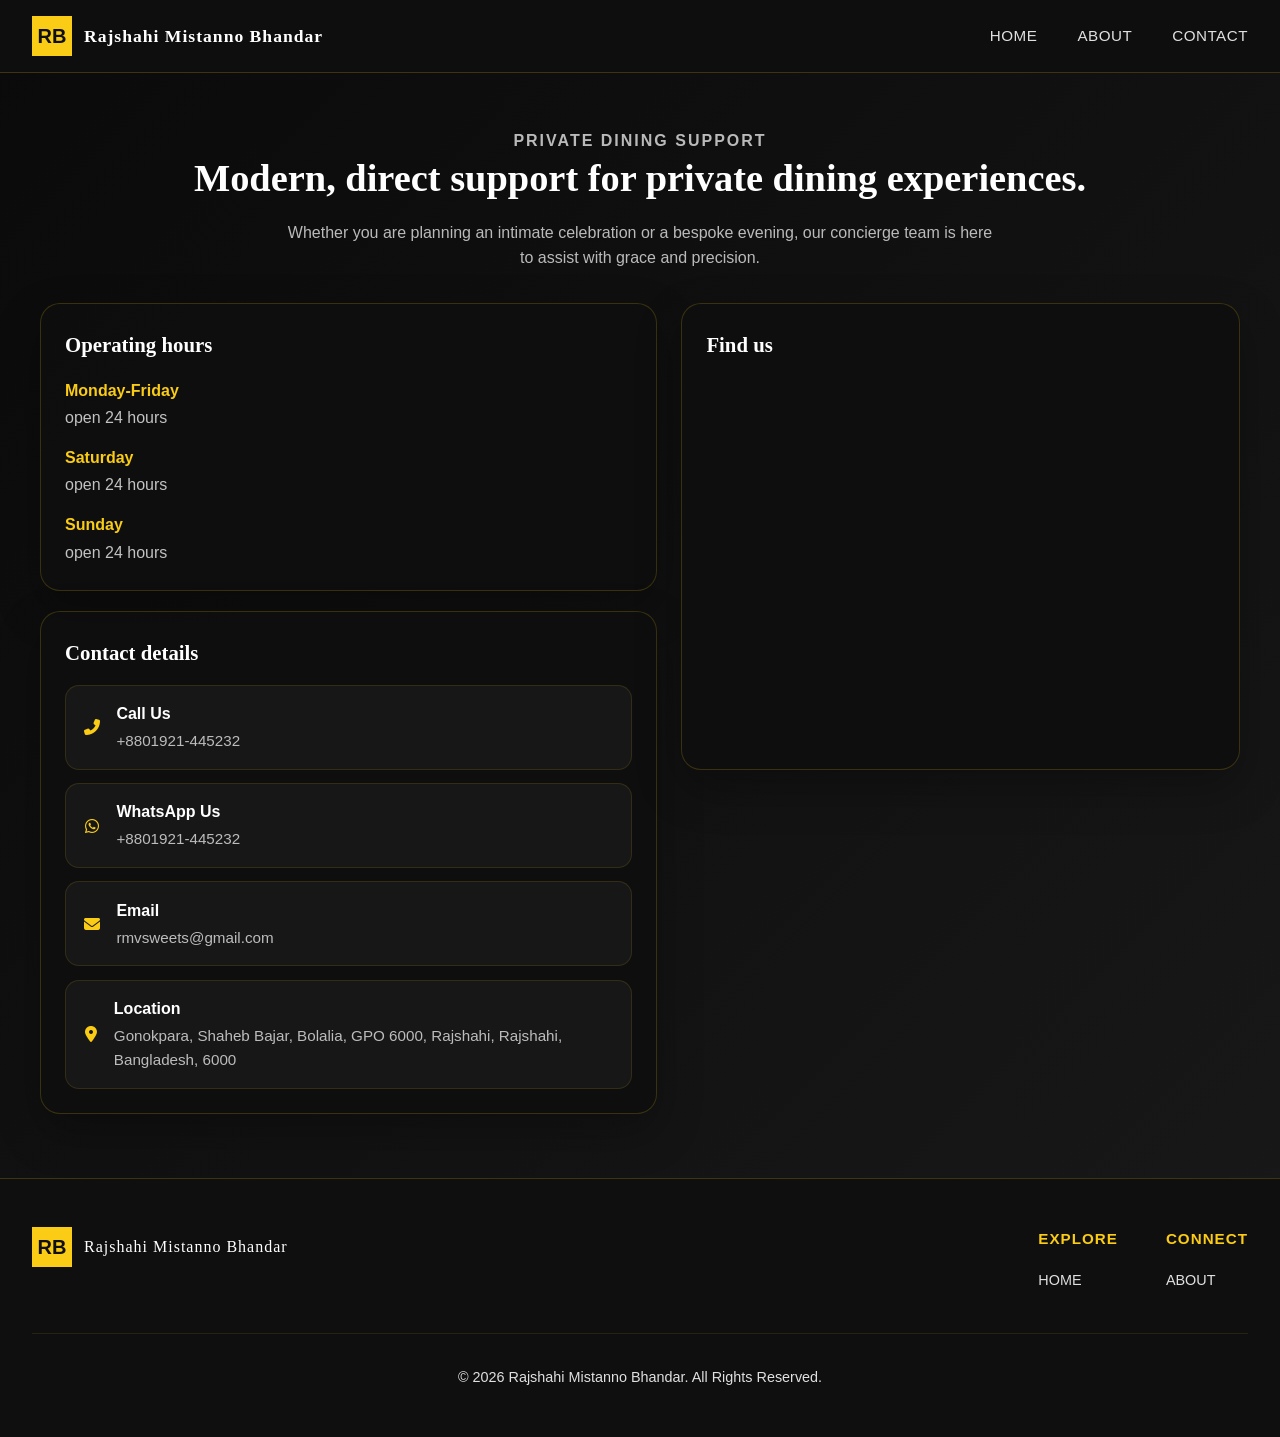
<file: contact.html>
<!DOCTYPE html>
<html lang="en">
<head>
    <meta charset="UTF-8">
    <meta name="viewport" content="width=device-width, initial-scale=1.0">
    <title>Rajshahi Mistanno Bhandar - Contact</title>
    <link rel="stylesheet" href="royal/css/style.css?v=3.5">
    <link rel="stylesheet" href="https://cdnjs.cloudflare.com/ajax/libs/font-awesome/6.4.0/css/all.min.css">
</head>
<body>
    <nav class="navbar">
        <div class="navbar-container">
            <div class="navbar-logo">
                <div class="logo-box">RB</div>
                <span class="restaurant-name">Rajshahi Mistanno Bhandar</span>
            </div>

            <div class="hamburger" id="hamburger">
                <span></span>
                <span></span>
                <span></span>
            </div>

            <ul class="nav-menu" id="nav-menu">
                <li><a href="index.html" class="nav-link">HOME</a></li>
                <li><a href="about.html" class="nav-link">ABOUT</a></li>
                <li><a href="contact.html" class="nav-link">CONTACT</a></li>
            </ul>
        </div>
    </nav>

    <main class="contact-page">
        <section class="contact-hero">
            <p class="contact-eyebrow">PRIVATE DINING SUPPORT</p>
            <h1>Modern, direct support for private dining experiences.</h1>
            <p>Whether you are planning an intimate celebration or a bespoke evening, our concierge team is here to assist with grace and precision.</p>
        </section>

        <section class="contact-grid">
            <div class="contact-left">
                <div class="info-panel">
                    <h3>Operating hours</h3>
                    <ul>
                        <li><span>Monday-Friday</span>open 24 hours</li>
                        <li><span>Saturday</span>open 24 hours</li>
                        <li><span>Sunday</span>open 24 hours</li>
                    </ul>
                </div>

                <div class="info-panel">
                    <h3>Contact details</h3>
                    <div class="contact-details-list">
                        <a href="tel:+8801921-445232" class="contact-detail-card">
                            <i class="fas fa-phone-alt"></i>
                            <div>
                                <strong>Call Us</strong>
                                <span>+8801921-445232</span>
                            </div>
                        </a>
                        <a href="https://wa.me/8801921445232" target="_blank" rel="noopener" class="contact-detail-card">
                            <i class="fab fa-whatsapp"></i>
                            <div>
                                <strong>WhatsApp Us</strong>
                                <span>+8801921-445232</span>
                            </div>
                        </a>
                        <a href="mailto:royaldinecumilla@gmail.com" class="contact-detail-card">
                            <i class="fas fa-envelope"></i>
                            <div>
                                <strong>Email</strong>
                                <span>rmvsweets@gmail.com</span>
                            </div>
                        </a>
                        <div class="contact-detail-card">
                            <i class="fas fa-map-marker-alt"></i>
                            <div>
                                <strong>Location</strong>
                                <span>Gonokpara, Shaheb Bajar, Bolalia, GPO 6000, Rajshahi, Rajshahi, Bangladesh, 6000</span>
                            </div>
                        </div>
                    </div>
                </div>
            </div>

            <div class="contact-right">
                <div class="map-card">
                    <h3>Find us</h3>
                    <iframe
                        src="https://www.google.com/maps?q=Gonokpara, Shaheb Bajar, Bolalia, GPO 6000, Rajshahi, Rajshahi, Bangladesh, 6000 &output=embed"

 
                        loading="lazy"
                        referrerpolicy="no-referrer-when-downgrade"
                        title="Rajshahi Mistanno Bhandar Location"
                    ></iframe>
                </div>
            </div>
        </section>
    </main>

    <footer class="footer">
        <div class="footer-container">
            <div class="footer-left">
                <div class="footer-logo">
                    <div class="footer-logo-box">RB</div>
                    <span class="footer-restaurant-name">Rajshahi Mistanno Bhandar</span>
                </div>
            </div>
            <div class="footer-right">
                <div class="footer-section">
                    <h4>EXPLORE</h4>
                    <ul>
                        <li><a href="index.html">HOME</a></li>
                    </ul>
                </div>
                <div class="footer-section">
                    <h4>CONNECT</h4>
                    <ul>
                        <li><a href="about.html">ABOUT</a></li>
                    </ul>
                </div>
            </div>
        </div>
        <div class="footer-bottom">
            <p>&copy; 2026 Rajshahi Mistanno Bhandar. All Rights Reserved.</p>
        </div>
    </footer>

    <script src="royal/js/main.js?v=3.5"></script>
</body>
</html>
</file>
<file: royal/css/style.css>
/* ========================================
   Rajshahi Mistanno Bhandar - STYLESHEET
   Dark Luxury Theme with Gold Accents
   ======================================== */

/* ========================================
   1. GLOBAL STYLES & VARIABLES
   ======================================== */

* {
    margin: 0;
    padding: 0;
    box-sizing: border-box;
}

:root {
    /* Color Variables */
    --gold: #facc15;
    --dark-bg: #0f0f0f;
    --dark-secondary: #1a1a1a;
    --dark-tertiary: #2a2a2a;
    --text-light: #e0e0e0;
    --text-white: #ffffff;
    --accent: #facc15;
    
    /* Font Variables */
    --font-main: 'Segoe UI', Tahoma, Geneva, Verdana, sans-serif;
    --font-luxury: 'Georgia', serif;
    
    /* Transitions */
    --transition: all 0.3s ease-in-out;
}

html {
    scroll-behavior: smooth;
}

body {
    font-family: var(--font-main);
    background-color: var(--dark-bg);
    color: var(--text-light);
    line-height: 1.6;
    overflow-x: hidden;
}

/* ========================================
   2. NAVIGATION BAR
   ======================================== */

.navbar {
    position: fixed;
    top: 0;
    width: 100%;
    background-color: rgba(15, 15, 15, 0.95);
    backdrop-filter: blur(10px);
    z-index: 1000;
    border-bottom: 1px solid rgba(250, 204, 21, 0.2);
    padding: 1rem 0;
    transition: var(--transition);
}

.navbar-container {
    display: flex;
    justify-content: space-between;
    align-items: center;
    max-width: 1400px;
    margin: 0 auto;
    padding: 0 2rem;
}

/* Logo Section */
.navbar-logo {
    display: flex;
    align-items: center;
    gap: 0.75rem;
    font-size: 1.5rem;
    font-weight: bold;
    cursor: pointer;
}

.logo-box {
    width: 40px;
    height: 40px;
    background-color: var(--gold);
    color: var(--dark-bg);
    display: flex;
    align-items: center;
    justify-content: center;
    font-weight: bold;
    font-size: 1.25rem;
    border: 2px solid var(--gold);
}

.restaurant-name {
    color: var(--text-white);
    font-family: var(--font-luxury);
    font-size: 1.1rem;
    letter-spacing: 1px;
}

/* Navigation Menu */
.nav-menu {
    display: flex;
    list-style: none;
    gap: 2.5rem;
    align-items: center;
}

.nav-link {
    color: var(--text-light);
    text-decoration: none;
    font-size: 0.95rem;
    font-weight: 500;
    letter-spacing: 0.5px;
    transition: var(--transition);
    position: relative;
}

.nav-link:hover {
    color: var(--gold);
}

.nav-link::after {
    content: '';
    position: absolute;
    bottom: -5px;
    left: 0;
    width: 0;
    height: 2px;
    background-color: var(--gold);
    transition: width 0.3s ease-in-out;
}

.nav-link:hover::after {
    width: 100%;
}

/* Hamburger Menu (Mobile Only) */
.hamburger {
    display: none;
    flex-direction: column;
    cursor: pointer;
    gap: 6px;
}

.hamburger span {
    width: 25px;
    height: 3px;
    background-color: var(--gold);
    transition: var(--transition);
    border-radius: 2px;
}

.hamburger.active span:nth-child(1) {
    transform: rotate(45deg) translate(10px, 10px);
}

.hamburger.active span:nth-child(2) {
    opacity: 0;
}

.hamburger.active span:nth-child(3) {
    transform: rotate(-45deg) translate(8px, -8px);
}

/* ========================================
   3. HERO SECTION
   ======================================== */

.hero {
    position: relative;
    height: 100vh;
    display: flex;
    align-items: center;
    justify-content: center;
    background-image: linear-gradient(rgba(0,0,0,0.25), rgba(0,0,0,0.25)), url('../pictures/l-k.jpg');
    background-size: cover;
    background-position: center;
    background-attachment: fixed;
    margin-top: 60px;
    overflow: hidden;
}

.hero-overlay {
    position: absolute;
    top: 0;
    left: 0;
    width: 100%;
    height: 100%;
    background: linear-gradient(135deg, rgba(15, 15, 15, 0.7) 0%, rgba(15, 15, 15, 0.5) 100%);
    z-index: 1;
}

.hero-content {
    position: relative;
    z-index: 2;
    text-align: center;
    color: var(--text-white);
    animation: fadeInUp 1s ease-in-out;
}

@keyframes fadeInUp {
    from {
        opacity: 0;
        transform: translateY(30px);
    }
    to {
        opacity: 1;
        transform: translateY(0);
    }
}

.hero-subtitle {
    font-size: 0.95rem;
    letter-spacing: 2px;
    margin-bottom: 1rem;
    color: var(--gold);
    text-transform: uppercase;
    font-weight: 600;
}

.hero-welcome {
    font-size: 1.25rem;
    margin-bottom: 0.5rem;
    color: var(--text-light);
}

.hero-title {
    font-size: 4rem;
    font-family: var(--font-luxury);
    margin-bottom: 2rem;
    color: var(--gold);
    font-weight: 700;
    letter-spacing: 2px;
    min-height: 4.5rem;
}

/* Typewriter Animation */
.hero-title::after {
    content: '|';
    animation: blink 0.7s infinite;
    margin-left: 5px;
}

@keyframes blink {
    0%, 49% {
        opacity: 1;
    }
    50%, 100% {
        opacity: 0;
    }
}

/* Action Buttons */
.hero-buttons {
    display: flex;
    justify-content: center;
    gap: 2rem;
    flex-wrap: wrap;
    margin-top: 3rem;
}

.btn {
    padding: 1rem 2.5rem;
    font-size: 1rem;
    font-weight: 600;
    letter-spacing: 1px;
    border: none;
    cursor: pointer;
    transition: var(--transition);
    text-transform: uppercase;
    border-radius: 2px;
}

.btn-primary {
    background-color: var(--gold);
    color: var(--dark-bg);
}

.btn-primary:hover {
    background-color: #f3c900;
    transform: translateY(-3px);
    box-shadow: 0 10px 30px rgba(250, 204, 21, 0.3);
}

.btn-outline {
    background-color: transparent;
    color: var(--gold);
    border: 2px solid var(--gold);
}

.btn-outline:hover {
    background-color: var(--gold);
    color: var(--dark-bg);
    transform: translateY(-3px);
}

/* ========================================
   4. FEATURED SECTION
   ======================================== */

.featured {
    background-color: var(--dark-secondary);
    padding: 5rem 2rem;
    min-height: 100vh;
    display: flex;
    align-items: center;
    justify-content: center;
}

.featured-container {
    display: grid;
    grid-template-columns: 1fr 1fr;
    gap: 3rem;
    max-width: 1200px;
    width: 100%;
}

.featured-card {
    background-color: var(--dark-tertiary);
    border: 1px solid rgba(250, 204, 21, 0.1);
    border-radius: 8px;
    overflow: hidden;
    transition: var(--transition);
    display: flex;
    flex-direction: column;
}

.featured-card:hover {
    border-color: rgba(250, 204, 21, 0.3);
    box-shadow: 0 10px 40px rgba(250, 204, 21, 0.1);
    transform: translateY(-5px);
}

.card-tag {
    background: linear-gradient(135deg, rgba(250, 204, 21, 0.1) 0%, rgba(250, 204, 21, 0.05) 100%);
    color: var(--gold);
    padding: 0.5rem 1rem;
    font-size: 0.75rem;
    font-weight: 700;
    letter-spacing: 1px;
    text-transform: uppercase;
    border-bottom: 1px solid rgba(250, 204, 21, 0.2);
}

.card-title {
    font-family: var(--font-luxury);
    padding: 1.5rem 1.5rem 0;
    font-size: 1.75rem;
    color: var(--text-white);
    margin-bottom: 1.5rem;
}

/* Image Slider */
.image-slider {
    position: relative;
    width: 100%;
    padding-bottom: 75%;
    height: 0;
    overflow: hidden;
    background-color: var(--dark-bg);
}

.slider-image {
    position: absolute;
    top: 0;
    left: 0;
    width: 100%;
    height: 100%;
    background-size: cover;
    background-position: center;
    opacity: 0;
    transition: opacity 0.8s ease-in-out;
}

.slider-image.active {
    opacity: 1;
}

/* Slider Dots/Indicators */
.slider-dots {
    display: flex;
    justify-content: center;
    gap: 0.5rem;
    padding: 1.5rem;
    background-color: var(--dark-tertiary);
}

.dot {
    width: 10px;
    height: 10px;
    border-radius: 50%;
    background-color: rgba(250, 204, 21, 0.3);
    cursor: pointer;
    transition: var(--transition);
}

.dot.active {
    background-color: var(--gold);
    width: 30px;
    border-radius: 5px;
}

/* ========================================
   5. FOOD GRID & CARD STYLING
   ======================================== */

.food-page {
    background-color: var(--dark-bg);
    padding: 5rem 2rem;
}

.food-page .section-heading {
    display: flex;
    justify-content: space-between;
    align-items: flex-start;
    gap: 2rem;
    max-width: 1200px;
    margin: 0 auto 2.5rem;
    flex-wrap: wrap;
}

.food-page .section-label {
    color: var(--gold);
    font-size: 0.85rem;
    letter-spacing: 1.5px;
    text-transform: uppercase;
    font-weight: 700;
    margin-bottom: 0.75rem;
}

.food-page h2 {
    font-family: var(--font-luxury);
    color: var(--text-white);
    font-size: 2.7rem;
    margin-bottom: 0.75rem;
}

.food-page .section-description {
    color: var(--text-light);
    max-width: 620px;
    line-height: 1.8;
    font-size: 1rem;
}

.filter-bar {
    display: flex;
    flex-wrap: wrap;
    gap: 0.75rem;
    justify-content: flex-end;
    align-items: center;
}

.filter-btn {
    border: 1px solid rgba(250, 204, 21, 0.35);
    background-color: transparent;
    color: var(--text-light);
    padding: 0.85rem 1.25rem;
    border-radius: 30px;
    font-size: 0.85rem;
    font-weight: 700;
    letter-spacing: 0.8px;
    cursor: pointer;
    transition: var(--transition);
}

.filter-btn:hover,
.filter-btn.active {
    background-color: rgba(250, 204, 21, 0.15);
    color: var(--gold);
    border-color: var(--gold);
}

.food-grid {
    display: grid;
    grid-template-columns: repeat(3, minmax(0, 1fr));
    gap: 1.75rem;
    max-width: 1200px;
    margin: 0 auto;
}

.food-card {
    background-color: #0b1329;
    border: 1px solid rgba(250, 204, 21, 0.12);
    border-radius: 16px;
    overflow: hidden;
    display: flex;
    flex-direction: column;
    min-height: 100%;
    box-shadow: 0 18px 55px rgba(0, 0, 0, 0.28);
    transition: transform 0.35s ease, box-shadow 0.35s ease;
}

.food-card:hover {
    transform: translateY(-8px);
    box-shadow: 0 26px 70px rgba(0, 0, 0, 0.36);
}

.food-card-image {
    width: 100%;
    min-height: 240px;
    background-size: cover;
    background-position: center;
    transition: transform 0.5s ease;
}

.food-card:hover .food-card-image {
    transform: scale(1.05);
}

.food-card-content {
    display: flex;
    flex-direction: column;
    gap: 1rem;
    padding: 1.75rem;
    flex: 1;
}

.food-card-title-row {
    display: flex;
    justify-content: space-between;
    align-items: flex-start;
    gap: 1rem;
}

.food-card-title {
    font-family: var(--font-luxury);
    color: var(--text-white);
    font-size: 1.15rem;
    line-height: 1.3;
    flex: 1;
}

.food-card-price {
    color: var(--gold);
    font-weight: 700;
    white-space: nowrap;
    font-size: 1rem;
}

.food-card-description {
    color: rgba(224, 224, 224, 0.85);
    font-size: 0.95rem;
    line-height: 1.75;
}

.food-tags {
    display: flex;
    flex-wrap: wrap;
    gap: 0.5rem;
}

.food-tag {
    padding: 0.45rem 0.75rem;
    border-radius: 999px;
    background-color: rgba(250, 204, 21, 0.12);
    color: var(--gold);
    font-size: 0.75rem;
    font-weight: 700;
    letter-spacing: 0.5px;
    text-transform: uppercase;
}

.card-actions {
    margin-top: auto;
}

.btn-add {
    width: 100%;
    padding: 0.95rem 1.25rem;
    font-size: 0.95rem;
    border-radius: 12px;
    border: none;
    background-color: var(--gold);
    color: var(--dark-bg);
    font-weight: 800;
    cursor: pointer;
    transition: transform 0.3s ease, filter 0.3s ease;
}

.btn-add:hover {
    transform: translateY(-2px);
    filter: brightness(1.05);
}

/* ========================================
   5. SHOPPING CART (FIXED TROLLEY)
   ======================================== */

.shopping-cart {
    position: fixed;
    bottom: 2rem;
    right: 2rem;
    width: 60px;
    height: 60px;
    background-color: var(--gold);
    color: var(--dark-bg);
    border-radius: 50%;
    display: flex;
    align-items: center;
    justify-content: center;
    font-size: 1.5rem;
    cursor: pointer;
    transition: var(--transition);
    z-index: 999;
    box-shadow: 0 10px 40px rgba(250, 204, 21, 0.3);
}

.shopping-cart:hover {
    transform: scale(1.1);
    box-shadow: 0 15px 50px rgba(250, 204, 21, 0.5);
}

.cart-badge {
    position: absolute;
    top: -8px;
    right: -8px;
    background-color: var(--dark-bg);
    color: var(--gold);
    width: 26px;
    height: 26px;
    border-radius: 50%;
    display: flex;
    align-items: center;
    justify-content: center;
    font-size: 0.8rem;
    font-weight: bold;
    border: 2px solid var(--gold);
    transition: transform 0.2s ease, opacity 0.2s ease;
}

.cart-badge.update {
    transform: scale(1.1);
}

#cart-drawer-overlay {
    position: fixed;
    inset: 0;
    background: rgba(0, 0, 0, 0.72);
    opacity: 0;
    visibility: hidden;
    pointer-events: none;
    transition: opacity 0.3s ease, visibility 0.3s ease;
    z-index: 1100;
}

#cart-drawer-overlay.open {
    opacity: 1;
    visibility: visible;
    pointer-events: auto;
}

#cart-drawer {
    position: fixed;
    top: 0;
    right: 0;
    height: 100%;
    width: min(100%, 24rem);
    background: rgba(9, 10, 12, 0.96);
    box-shadow: -20px 0 80px rgba(0, 0, 0, 0.45);
    transform: translateX(100%);
    transition: transform 0.35s ease;
    display: flex;
    flex-direction: column;
    padding: 1.5rem;
}

#cart-drawer.translate-x-0 {
    transform: translateX(0);
}

#cart-items-wrapper {
    min-height: 180px;
}

#cart-items-wrapper .qty-controls {
    display: inline-flex;
    align-items: center;
    gap: 0.35rem;
    border: 1px solid rgba(255, 255, 255, 0.12);
    background: rgba(255, 255, 255, 0.06);
    border-radius: 999px;
    padding: 0.2rem 0.25rem;
}

#cart-items-wrapper .qty-btn {
    border: none;
    background: transparent;
    color: #fff;
    padding: 0.45rem 0.7rem;
    cursor: pointer;
    font-size: 0.95rem;
}

#cart-items-wrapper .qty-value {
    min-width: 1.5rem;
    text-align: center;
    color: #fff;
    font-size: 0.95rem;
    font-weight: 700;
}

.cart-drawer-header {
    display: flex;
    justify-content: space-between;
    align-items: flex-start;
    gap: 1rem;
    margin-bottom: 1.5rem;
}

.drawer-title {
    font-size: 1.5rem;
    color: var(--text-white);
    letter-spacing: 1px;
    margin-bottom: 0.25rem;
}

.drawer-subtitle {
    color: rgba(224, 224, 224, 0.7);
    font-size: 0.9rem;
    line-height: 1.5;
}

.drawer-close {
    border: none;
    background: transparent;
    color: var(--text-light);
    font-size: 1.75rem;
    cursor: pointer;
    line-height: 1;
}

.cart-drawer-body {
    flex: 1;
    overflow-y: auto;
    padding-right: 0.5rem;
}

.cart-items {
    display: flex;
    flex-direction: column;
    gap: 1rem;
}

.cart-empty {
    color: rgba(224, 224, 224, 0.75);
    text-align: center;
    margin-top: 3rem;
    line-height: 1.8;
}

.cart-item {
    display: flex;
    gap: 1rem;
    align-items: flex-start;
    padding-bottom: 1.25rem;
    border-bottom: 1px solid rgba(250, 204, 21, 0.12);
}

.cart-item-image {
    width: 90px;
    min-width: 90px;
    height: 90px;
    border-radius: 18px;
    background-size: cover;
    background-position: center;
}

.cart-item-details {
    display: flex;
    flex-direction: column;
    gap: 0.6rem;
    flex: 1;
}

.cart-item-title-row {
    display: flex;
    justify-content: space-between;
    align-items: flex-start;
    gap: 1rem;
}

.cart-item-name {
    color: var(--text-white);
    font-weight: 700;
    font-size: 1rem;
}

.cart-item-summary {
    color: rgba(224, 224, 224, 0.75);
    font-size: 0.95rem;
    display: block;
    margin-top: 0.5rem;
}

.cart-item-controls {
    display: flex;
    justify-content: space-between;
    align-items: center;
    gap: 1rem;
    flex-wrap: wrap;
}

.qty-controls {
    display: flex;
    align-items: center;
    gap: 0.4rem;
    background-color: rgba(255, 255, 255, 0.08);
    border: 1px solid rgba(255, 255, 255, 0.12);
    border-radius: 999px;
    padding: 0.15rem 0.25rem;
}

.qty-btn {
    border: none;
    background: transparent;
    color: var(--text-white);
    padding: 0.55rem 0.85rem;
    cursor: pointer;
    font-size: 1rem;
}

.qty-value {
    min-width: 32px;
    text-align: center;
    color: var(--text-white);
    font-weight: 700;
}

.cart-item-total {
    color: rgba(224, 224, 224, 0.85);
    font-size: 0.95rem;
    font-weight: 700;
}

.remove-item {
    border: none;
    background: transparent;
    color: rgba(255, 255, 255, 0.55);
    cursor: pointer;
    font-size: 1rem;
}

.cart-drawer-footer {
    margin-top: 2rem;
}

.cart-divider {
    height: 1px;
    background-color: rgba(255, 255, 255, 0.08);
    margin-bottom: 1.5rem;
}

.receipt-row {
    display: flex;
    justify-content: space-between;
    align-items: center;
    padding: 0.65rem 0;
    color: rgba(224, 224, 224, 0.9);
    font-size: 1rem;
}

.total-row {
    color: var(--gold);
    font-weight: 700;
    font-size: 1.1rem;
}

.order-now-btn {
    width: 100%;
    padding: 1rem 1.2rem;
    border-radius: 999px;
    border: none;
    background: linear-gradient(135deg, #ffffff, #f8e24e);
    color: #0b1329;
    font-weight: 800;
    text-transform: uppercase;
    letter-spacing: 1.2px;
    box-shadow: 0 14px 30px rgba(250, 204, 21, 0.3);
    cursor: pointer;
    transition: transform 0.25s ease, box-shadow 0.25s ease;
}

.order-now-btn:hover {
    transform: translateY(-2px);
    box-shadow: 0 18px 40px rgba(250, 204, 21, 0.35);
}

@media (max-width: 768px) {
    .cart-drawer {
        width: 100%;
        padding: 1.5rem;
    }

    .cart-item {
        flex-direction: column;
    }

    .cart-item-image {
        width: 100%;
        height: 180px;
    }

    .cart-item-title-row {
        flex-direction: column;
        align-items: flex-start;
    }

    .food-grid {
        grid-template-columns: 1fr;
    }

    .section-heading {
        flex-direction: column;
        align-items: flex-start;
    }
}

/* ========================================
   6. FOOTER
   ======================================== */

.footer {
    background-color: var(--dark-bg);
    border-top: 1px solid rgba(250, 204, 21, 0.2);
    padding: 3rem 2rem;
}

.footer-container {
    max-width: 1400px;
    margin: 0 auto;
    display: flex;
    justify-content: space-between;
    align-items: flex-start;
    margin-bottom: 2rem;
    gap: 2rem;
}

.footer-left {
    flex: 1;
}

.footer-logo {
    display: flex;
    align-items: center;
    gap: 0.75rem;
    margin-bottom: 1rem;
}

.footer-logo-box {
    width: 40px;
    height: 40px;
    background-color: var(--gold);
    color: var(--dark-bg);
    display: flex;
    align-items: center;
    justify-content: center;
    font-weight: bold;
    font-size: 1.25rem;
    border: 2px solid var(--gold);
}

.footer-restaurant-name {
    color: var(--text-white);
    font-family: var(--font-luxury);
    font-size: 1rem;
    letter-spacing: 1px;
}

.footer-right {
    display: flex;
    gap: 3rem;
    flex: 1;
    justify-content: flex-end;
}

.footer-section h4 {
    color: var(--gold);
    font-size: 0.95rem;
    margin-bottom: 1rem;
    letter-spacing: 1px;
    text-transform: uppercase;
    font-weight: 700;
}

.footer-section ul {
    list-style: none;
}

.footer-section ul li {
    margin-bottom: 0.5rem;
}

.footer-section a {
    color: var(--text-light);
    text-decoration: none;
    font-size: 0.9rem;
    transition: var(--transition);
}

.footer-section a:hover {
    color: var(--gold);
}

.footer-bottom {
    text-align: center;
    border-top: 1px solid rgba(250, 204, 21, 0.1);
    padding-top: 2rem;
    color: var(--text-light);
    font-size: 0.9rem;
}

/* ========================================
   7. RESERVATION PAGE
   ======================================== */

.reserve-page {
    padding: 8rem 2rem 4rem;
    background: linear-gradient(135deg, rgba(10, 10, 10, 0.98), rgba(24, 24, 24, 0.95));
    min-height: 100vh;
}

.reserve-hero {
    max-width: 1000px;
    margin: 0 auto 2rem;
    text-align: center;
}

.reserve-eyebrow {
    color: var(--gold);
    letter-spacing: 2px;
    text-transform: uppercase;
    font-size: 0.8rem;
    font-weight: 700;
    margin-bottom: 1rem;
}

.reserve-hero h1 {
    font-family: var(--font-luxury);
    color: var(--text-white);
    font-size: 2.5rem;
    margin-bottom: 1rem;
    line-height: 1.3;
}

.reserve-hero p {
    color: rgba(224, 224, 224, 0.85);
    max-width: 700px;
    margin: 0 auto;
    font-size: 1rem;
}

.reservation-card,
.experience-map-section {
    max-width: 1100px;
    margin: 0 auto 2rem;
    background: rgba(15, 15, 15, 0.9);
    border: 1px solid rgba(250, 204, 21, 0.18);
    border-radius: 24px;
    padding: 2rem;
    box-shadow: 0 20px 60px rgba(0, 0, 0, 0.3);
}

.reservation-form .form-grid {
    display: grid;
    grid-template-columns: repeat(2, minmax(0, 1fr));
    gap: 1.25rem;
}

.form-field {
    display: flex;
    flex-direction: column;
    gap: 0.55rem;
    color: var(--text-light);
}

.form-field span {
    font-size: 0.9rem;
    color: var(--gold);
    font-weight: 600;
    letter-spacing: 0.5px;
}

.form-field input,
.form-field select {
    width: 100%;
    padding: 0.95rem 1rem;
    border-radius: 12px;
    border: 1px solid rgba(250, 204, 21, 0.2);
    background-color: rgba(255, 255, 255, 0.04);
    color: var(--text-white);
    font-size: 1rem;
}

.form-field input:focus,
.form-field select:focus {
    outline: none;
    border-color: var(--gold);
    box-shadow: 0 0 0 2px rgba(250, 204, 21, 0.16);
}

.experience-map-section {
    display: grid;
    grid-template-columns: 1.1fr 0.9fr;
    gap: 2rem;
    align-items: start;
}

.section-label {
    color: var(--gold);
    text-transform: uppercase;
    letter-spacing: 1.5px;
    font-size: 0.8rem;
    font-weight: 700;
    margin-bottom: 1rem;
}

.experience-list {
    display: flex;
    flex-direction: column;
    gap: 1rem;
}

.experience-list h3 {
    color: var(--text-white);
    margin-bottom: 0.3rem;
}

.experience-list p {
    color: rgba(224, 224, 224, 0.8);
    line-height: 1.7;
}

.selector-title {
    color: var(--text-white);
    font-size: 1.05rem;
    margin-bottom: 1rem;
}

.zone-buttons {
    display: grid;
    grid-template-columns: repeat(2, minmax(0, 1fr));
    gap: 0.9rem;
}

.zone-btn {
    padding: 0.95rem 1rem;
    border-radius: 999px;
    border: 1px solid rgba(250, 204, 21, 0.22);
    background: rgba(255, 255, 255, 0.04);
    color: var(--text-light);
    cursor: pointer;
    transition: var(--transition);
    font-weight: 600;
}

.zone-btn:hover,
.zone-btn.active {
    background: rgba(250, 204, 21, 0.16);
    border-color: var(--gold);
    color: var(--gold);
    transform: translateY(-2px);
}

.selected-zone {
    margin-top: 1rem;
    color: var(--gold);
    font-weight: 600;
}

.reservation-actions {
    text-align: center;
    max-width: 1100px;
    margin: 0 auto 4rem;
}

/* ========================================
   8. CONTACT PAGE
   ======================================== */

.contact-page {
    padding: 8rem 2rem 4rem;
    background: linear-gradient(135deg, rgba(10, 10, 10, 0.98), rgba(24, 24, 24, 0.95));
    min-height: 100vh;
}

.contact-hero {
    max-width: 1100px;
    margin: 0 auto 2rem;
    text-align: center;
}

.contact-eyebrow {
    color: var(--gold);
    text-transform: uppercase;
    letter-spacing: 2px;
    font-size: 0.8rem;
    font-weight: 700;
    margin-bottom: 1rem;
}

.contact-hero h1 {
    font-family: var(--font-luxury);
    color: var(--text-white);
    font-size: 2.4rem;
    line-height: 1.3;
    margin-bottom: 1rem;
}

.contact-hero p {
    color: rgba(224, 224, 224, 0.82);
    max-width: 720px;
    margin: 0 auto;
    font-size: 1rem;
}

.contact-grid {
    max-width: 1200px;
    margin: 0 auto;
    display: grid;
    grid-template-columns: 1.05fr 0.95fr;
    gap: 1.5rem;
}

.contact-left,
.contact-right {
    display: flex;
    flex-direction: column;
    gap: 1.25rem;
}

.info-panel,
.map-card {
    background: rgba(15, 15, 15, 0.92);
    border: 1px solid rgba(250, 204, 21, 0.18);
    border-radius: 20px;
    padding: 1.5rem;
    box-shadow: 0 18px 45px rgba(0, 0, 0, 0.28);
}

.info-panel h3,
.map-card h3 {
    color: var(--text-white);
    font-family: var(--font-luxury);
    margin-bottom: 1rem;
    font-size: 1.3rem;
}

.info-panel ul {
    list-style: none;
    display: flex;
    flex-direction: column;
    gap: 0.8rem;
}

.info-panel li {
    color: rgba(224, 224, 224, 0.86);
    line-height: 1.7;
}

.info-panel li span {
    color: var(--gold);
    font-weight: 700;
    display: block;
}

.contact-details-list {
    display: flex;
    flex-direction: column;
    gap: 0.85rem;
}

.contact-detail-card {
    display: flex;
    align-items: center;
    gap: 0.9rem;
    padding: 0.95rem 1rem;
    border-radius: 14px;
    background: rgba(255, 255, 255, 0.04);
    color: var(--text-light);
    text-decoration: none;
    border: 1px solid rgba(250, 204, 21, 0.12);
    transition: var(--transition);
}

.contact-detail-card:hover {
    border-color: var(--gold);
    transform: translateY(-2px);
    color: var(--gold);
}

.contact-detail-card i {
    color: var(--gold);
    font-size: 1rem;
    width: 20px;
    text-align: center;
}

.contact-detail-card strong {
    display: block;
    color: var(--text-white);
    margin-bottom: 0.15rem;
}

.contact-detail-card span {
    display: block;
    font-size: 0.95rem;
    color: rgba(224, 224, 224, 0.82);
}

.map-card iframe {
    width: 100%;
    min-height: 360px;
    border: 0;
    border-radius: 16px;
}

/* ========================================
   9. ABOUT PAGE
   ======================================== */

.about-page {
    padding: 8rem 2rem 4rem;
    background: linear-gradient(135deg, rgba(10, 10, 10, 0.98), rgba(24, 24, 24, 0.95));
    min-height: 100vh;
}

.about-container {
    max-width: 1200px;
    margin: 0 auto;
    display: grid;
    grid-template-columns: 1.05fr 0.95fr;
    gap: 2rem;
    align-items: center;
}

.about-content {
    padding: 1rem 0;
}

.about-eyebrow {
    color: var(--gold);
    text-transform: uppercase;
    letter-spacing: 2px;
    font-size: 0.8rem;
    font-weight: 700;
    margin-bottom: 1rem;
}

.about-content h1 {
    font-family: var(--font-luxury);
    color: var(--text-white);
    font-size: 2.4rem;
    line-height: 1.3;
    margin-bottom: 1rem;
}

.about-content p {
    color: rgba(224, 224, 224, 0.86);
    font-size: 1rem;
    line-height: 1.8;
    margin-bottom: 1rem;
}

.about-button {
    display: inline-flex;
    margin-top: 1rem;
    padding: 0.95rem 1.6rem;
    border-radius: 999px;
}

.about-visual {
    display: flex;
    justify-content: center;
}

.about-image-card {
    width: 100%;
    overflow: hidden;
    border-radius: 24px;
    border: 1px solid rgba(250, 204, 21, 0.16);
    box-shadow: 0 20px 60px rgba(0, 0, 0, 0.3);
}

.about-image-card img {
    width: 100%;
    height: 100%;
    min-height: 420px;
    object-fit: cover;
    display: block;
}

/* ========================================
   10. CHECKOUT PAGE
   ======================================== */

.checkout-page {
    padding: 8rem 2rem 4rem;
    background: linear-gradient(135deg, rgba(10, 10, 10, 0.98), rgba(24, 24, 24, 0.95));
    min-height: 100vh;
}

.checkout-container {
    max-width: 1200px;
    margin: 0 auto;
    display: grid;
    grid-template-columns: 1fr 1fr;
    gap: 1.5rem;
    align-items: start;
}

@media (max-width: 768px) {
    .checkout-container {
        grid-template-columns: 1fr;
        gap: 1rem;
    }

    .checkout-form-card,
    .checkout-summary-card {
        width: 100%;
        min-width: 0;
        padding: 1.25rem;
    }

    .checkout-item,
    .checkout-row {
        flex-wrap: wrap;
        gap: 0.35rem;
    }
}

.checkout-form-card,
.checkout-summary-card {
    background: rgba(15, 15, 15, 0.92);
    border: 1px solid rgba(250, 204, 21, 0.16);
    border-radius: 24px;
    padding: 1.5rem;
    box-shadow: 0 20px 60px rgba(0, 0, 0, 0.28);
}

.checkout-eyebrow {
    color: var(--gold);
    text-transform: uppercase;
    letter-spacing: 2px;
    font-size: 0.8rem;
    font-weight: 700;
    margin-bottom: 0.75rem;
}

.checkout-form-card h1,
.checkout-summary-card h2 {
    color: var(--text-white);
    font-family: var(--font-luxury);
    margin-bottom: 1rem;
    font-size: 1.8rem;
}

.checkout-field {
    display: flex;
    flex-direction: column;
    gap: 0.5rem;
    margin-bottom: 1rem;
    color: var(--text-light);
}

.checkout-field span {
    color: var(--gold);
    font-weight: 600;
}

.checkout-field input,
.checkout-field textarea {
    width: 100%;
    padding: 0.95rem 1rem;
    border-radius: 12px;
    border: 1px solid rgba(250, 204, 21, 0.2);
    background-color: rgba(255, 255, 255, 0.04);
    color: var(--text-white);
    font-size: 1rem;
}

.checkout-field input:focus,
.checkout-field textarea:focus {
    outline: none;
    border-color: var(--gold);
    box-shadow: 0 0 0 2px rgba(250, 204, 21, 0.16);
}

.checkout-items {
    display: flex;
    flex-direction: column;
    gap: 0.75rem;
    margin-bottom: 1rem;
}

.checkout-item {
    display: flex;
    justify-content: space-between;
    gap: 1rem;
    color: rgba(224, 224, 224, 0.9);
    font-size: 0.95rem;
}

.checkout-item strong {
    color: var(--text-white);
}

.checkout-divider {
    height: 1px;
    background-color: rgba(250, 204, 21, 0.16);
    margin: 1rem 0;
}

.checkout-row {
    display: flex;
    justify-content: space-between;
    align-items: center;
    margin-bottom: 0.75rem;
    color: rgba(224, 224, 224, 0.9);
}

.checkout-row.grand-total {
    color: var(--gold);
    font-size: 1.08rem;
    font-weight: 700;
}

.checkout-btn {
    width: 100%;
    margin-top: 1rem;
    padding: 1rem 1.25rem;
    border: none;
    border-radius: 999px;
    background: linear-gradient(135deg, var(--gold), #ffe066);
    color: var(--dark-bg);
    font-weight: 800;
    letter-spacing: 0.5px;
    cursor: pointer;
    transition: var(--transition);
}

.checkout-btn:hover {
    transform: translateY(-2px);
    box-shadow: 0 12px 30px rgba(250, 204, 21, 0.25);
}

.payment-modal-overlay {
    position: fixed;
    inset: 0;
    background: rgba(2, 8, 23, 0.78);
    backdrop-filter: blur(10px);
    display: flex;
    align-items: center;
    justify-content: center;
    padding: 1.25rem;
    z-index: 1300;
    opacity: 0;
    pointer-events: none;
    transition: opacity 0.3s ease;
}

.payment-modal-overlay.open {
    opacity: 1;
    pointer-events: auto;
}

.payment-modal {
    width: min(100%, 520px);
    background: linear-gradient(145deg, #0f172a 0%, #111827 100%);
    border: 1px solid rgba(250, 204, 21, 0.28);
    border-radius: 28px;
    padding: 1.5rem 1.5rem 1.25rem;
    box-shadow: 0 24px 70px rgba(0, 0, 0, 0.45);
    position: relative;
    transform: translateY(16px) scale(0.98);
    transition: transform 0.25s ease;
}

.payment-modal-overlay.open .payment-modal {
    transform: translateY(0) scale(1);
}

.payment-modal-close {
    position: absolute;
    top: 1rem;
    right: 1rem;
    width: 42px;
    height: 42px;
    border-radius: 50%;
    border: 1px solid rgba(250, 204, 21, 0.24);
    background: rgba(255, 255, 255, 0.04);
    color: var(--text-white);
    font-size: 1.45rem;
    cursor: pointer;
}

.payment-modal-header {
    margin-right: 2.5rem;
    margin-bottom: 1.25rem;
}

.payment-modal-header h3 {
    color: var(--text-white);
    font-size: 1.6rem;
    font-family: var(--font-luxury);
    margin-bottom: 0.35rem;
}

.payment-modal-subtitle {
    color: rgba(224, 224, 224, 0.8);
    font-size: 0.95rem;
}

.payment-method-list {
    display: flex;
    flex-direction: column;
    gap: 0.85rem;
    margin-bottom: 1.3rem;
}

.payment-method-option {
    display: flex;
    gap: 0.9rem;
    align-items: flex-start;
    border: 1px solid rgba(250, 204, 21, 0.16);
    border-radius: 16px;
    padding: 1rem 1rem;
    background: rgba(255, 255, 255, 0.03);
    cursor: pointer;
    transition: var(--transition);
}

.payment-method-option:hover,
.payment-method-option.active {
    border-color: rgba(250, 204, 21, 0.42);
    background: rgba(250, 204, 21, 0.09);
    box-shadow: inset 0 0 0 1px rgba(250, 204, 21, 0.16);
}

.payment-method-option strong {
    color: var(--text-white);
    font-size: 1rem;
    display: block;
    margin-bottom: 0.25rem;
}

.payment-method-option p {
    color: rgba(224, 224, 224, 0.75);
    font-size: 0.92rem;
}

.payment-method-radio {
    position: relative;
    width: 20px;
    height: 20px;
    margin-top: 0.2rem;
}

.payment-method-radio input {
    position: absolute;
    opacity: 0;
}

.payment-radio-mark {
    display: block;
    width: 20px;
    height: 20px;
    border-radius: 50%;
    border: 2px solid rgba(250, 204, 21, 0.55);
    background: transparent;
    transition: var(--transition);
}

.payment-method-radio input:checked + .payment-radio-mark {
    border-color: var(--gold);
    background: radial-gradient(circle, var(--gold) 0%, var(--gold) 35%, transparent 36%);
}

.payment-modal-actions {
    display: flex;
    justify-content: space-between;
    gap: 0.75rem;
    margin-top: 0.75rem;
}

.payment-back-btn,
.payment-confirm-btn {
    flex: 1;
    border-radius: 999px;
    padding: 0.9rem 1rem;
    font-weight: 700;
    cursor: pointer;
    transition: var(--transition);
}

.payment-back-btn {
    border: 1px solid rgba(250, 204, 21, 0.35);
    background: transparent;
    color: var(--gold);
}

.payment-back-btn:hover {
    background: rgba(250, 204, 21, 0.1);
}

.payment-confirm-btn {
    border: none;
    background: linear-gradient(135deg, var(--gold), #ffe066);
    color: var(--dark-bg);
}

.payment-confirm-btn:hover {
    transform: translateY(-2px);
    box-shadow: 0 12px 28px rgba(250, 204, 21, 0.28);
}

/* ========================================
   11. ONLINE PAYMENT PAGE
   ======================================== */

.online-payment-page {
    padding: 8rem 2rem 4rem;
    background: linear-gradient(135deg, rgba(10, 10, 10, 0.98), rgba(24, 24, 24, 0.95));
    min-height: 100vh;
}

.online-payment-shell {
    max-width: 1280px;
    margin: 0 auto;
}

.online-payment-banner {
    background: linear-gradient(135deg, rgba(250, 204, 21, 0.18), rgba(250, 204, 21, 0.06));
    border: 1px solid rgba(250, 204, 21, 0.2);
    border-radius: 18px;
    padding: 1rem 1.25rem;
    color: var(--text-white);
    margin-bottom: 1.5rem;
    line-height: 1.7;
    font-weight: 600;
    box-shadow: 0 18px 55px rgba(0, 0, 0, 0.24);
}

.online-payment-grid {
    display: grid;
    grid-template-columns: 0.95fr 1.05fr;
    gap: 1.5rem;
}

.payment-card {
    background: rgba(15, 15, 15, 0.92);
    border: 1px solid rgba(250, 204, 21, 0.16);
    border-radius: 24px;
    padding: 1.35rem;
    box-shadow: 0 20px 60px rgba(0, 0, 0, 0.28);
}

.payment-section-heading h2 {
    color: var(--text-white);
    font-family: var(--font-luxury);
    font-size: 1.7rem;
    margin-bottom: 1rem;
}

.account-list {
    display: flex;
    flex-direction: column;
    gap: 0.85rem;
}

.account-row {
    display: flex;
    justify-content: space-between;
    align-items: center;
    gap: 1rem;
    padding: 0.9rem 1rem;
    border-radius: 16px;
    background: rgba(255, 255, 255, 0.03);
    border: 1px solid rgba(250, 204, 21, 0.12);
}

.account-row strong {
    color: var(--text-white);
    display: block;
    margin-bottom: 0.25rem;
}

.account-row p {
    color: rgba(224, 224, 224, 0.8);
    font-size: 0.95rem;
}

.copy-account-btn {
    border: 1px solid rgba(250, 204, 21, 0.28);
    background: transparent;
    color: var(--gold);
    padding: 0.6rem 0.95rem;
    border-radius: 999px;
    font-weight: 700;
    cursor: pointer;
    transition: var(--transition);
    white-space: nowrap;
}

.copy-account-btn:hover,
.copy-account-btn.copied {
    background: rgba(250, 204, 21, 0.12);
    transform: translateY(-2px);
}

.provider-grid {
    display: grid;
    grid-template-columns: repeat(2, minmax(0, 1fr));
    gap: 1rem;
}

.provider-item {
    border: 1px solid rgba(250, 204, 21, 0.16);
    border-radius: 18px;
    padding: 0.95rem;
    background: rgba(255, 255, 255, 0.03);
    transition: var(--transition);
}

.provider-item:hover,
.provider-item.focused {
    border-color: rgba(250, 204, 21, 0.42);
    transform: translateY(-3px);
    box-shadow: 0 12px 32px rgba(0, 0, 0, 0.22);
}

.provider-item.locked {
    opacity: 0.75;
    cursor: not-allowed;
}

.provider-item.locked:hover,
.provider-item.locked.focused {
    transform: none;
    box-shadow: none;
}

.provider-button.locked {
    cursor: not-allowed;
    filter: grayscale(0.2) brightness(0.85);
}

.provider-button {
    width: 100%;
    border: none;
    border-radius: 14px;
    padding: 0.9rem 1rem;
    margin-bottom: 0.8rem;
    cursor: pointer;
    color: var(--text-white);
    font-weight: 800;
    letter-spacing: 0.8px;
    text-transform: uppercase;
}

.provider-paypal { background: linear-gradient(135deg, #00457C, #0070BA); }
.provider-google { background: linear-gradient(135deg, #4285F4, #34A853); }
.provider-stripe { background: linear-gradient(135deg, #635BFF, #7A73FF); }
.provider-bank { background: linear-gradient(135deg, #6B4F4F, #8C6A4C); }
.provider-bkash { background: linear-gradient(135deg, #E2136E, #F05A28); }
.provider-nagad { background: linear-gradient(135deg, #E21D24, #FF5B00); }
.provider-rocket { background: linear-gradient(135deg, #0A4D6A, #0F7A8A); }

.provider-logo {
    display: inline-block;
    font-size: 1rem;
    font-family: var(--font-luxury);
}

.provider-input-wrap {
    display: flex;
    flex-direction: column;
    gap: 0.35rem;
    color: rgba(224, 224, 224, 0.9);
    font-size: 0.9rem;
}

.provider-input {
    width: 100%;
    padding: 0.75rem 0.85rem;
    border-radius: 12px;
    border: 1px solid rgba(250, 204, 21, 0.2);
    background: rgba(255, 255, 255, 0.04);
    color: var(--text-white);
}

.provider-input:focus {
    outline: none;
    border-color: var(--gold);
    box-shadow: 0 0 0 2px rgba(250, 204, 21, 0.16);
}

.online-payment-summary {
    margin: 1rem 0 1rem;
    padding: 1rem;
    border-radius: 16px;
    background: rgba(250, 204, 21, 0.08);
    border: 1px solid rgba(250, 204, 21, 0.16);
}

.payment-summary-label {
    color: rgba(224, 224, 224, 0.8);
    margin-bottom: 0.3rem;
}

.online-payment-summary strong {
    color: var(--gold);
    font-size: 1.2rem;
}

.online-payment-btn {
    width: 100%;
    max-width: none;
}

/* ========================================
   12. RESPONSIVE DESIGN
   ======================================== */

/* Tablets and Smaller Screens */
@media (max-width: 1024px) {
    .featured-container {
        grid-template-columns: 1fr;
        gap: 2rem;
    }

    .hero-title {
        font-size: 3rem;
        min-height: 3.5rem;
    }

    .nav-menu {
        gap: 1.5rem;
    }

    .food-grid {
        grid-template-columns: repeat(2, minmax(0, 1fr));
    }

    .experience-map-section {
        grid-template-columns: 1fr;
    }
}

/* Mobile Devices */
@media (max-width: 768px) {
    /* Navbar Responsive */
    .navbar-container {
        padding: 0 1rem;
        gap: 0.75rem;
        align-items: center;
    }

    .navbar-logo {
        display: flex;
        align-items: center;
        gap: 0.5rem;
        flex: 1 1 auto;
        min-width: 0;
    }

    .restaurant-name {
        font-size: 1rem;
        color: var(--text-white);
        font-family: var(--font-luxury);
        letter-spacing: 0.5px;
        white-space: nowrap;
        overflow: hidden;
        text-overflow: ellipsis;
        max-width: calc(100vw - 120px);
        line-height: 1.1;
    }

    .logo-box {
        width: 36px;
        height: 36px;
        font-size: 1rem;
    }

    /* Hamburger Menu Display */
    .hamburger {
        display: flex;
    }

    .nav-menu {
        position: fixed;
        left: -100%;
        top: 70px;
        flex-direction: column;
        background-color: rgba(15, 15, 15, 0.98);
        width: 100%;
        text-align: center;
        transition: 0.3s;
        gap: 0;
        padding: 2rem 0;
        z-index: 999;
        border-bottom: 1px solid rgba(250, 204, 21, 0.2);
    }

    .nav-menu.active {
        left: 0;
    }

    .nav-link {
        display: block;
        padding: 1rem;
        font-size: 1rem;
    }

    .nav-link::after {
        display: none;
    }

    .nav-link:hover {
        background-color: rgba(250, 204, 21, 0.1);
    }

    /* Hero Section Mobile */
    .hero {
        margin-top: 50px;
        background-attachment: scroll;
        min-height: 100vh;
    }

    .hero-subtitle {
        font-size: 0.85rem;
        letter-spacing: 1px;
    }

    .hero-welcome {
        font-size: 1rem;
    }

    .hero-title {
        font-size: 2rem;
        min-height: 2.5rem;
    }

    .hero-buttons {
        flex-direction: column;
        gap: 1rem;
        align-items: center;
    }

    .btn {
        width: 100%;
        max-width: 250px;
        padding: 0.875rem 1.5rem;
        font-size: 0.9rem;
    }

    /* Featured Section Mobile */
    .featured {
        padding: 3rem 1.5rem;
    }

    .featured-container {
        gap: 1.5rem;
    }

    .featured-card {
        border-radius: 5px;
    }

    .card-title {
        font-size: 1.4rem;
        padding: 1rem 1rem 0;
        margin-bottom: 1rem;
    }

    .card-tag {
        font-size: 0.7rem;
    }

    .slider-dots {
        padding: 1rem;
        gap: 0.4rem;
    }

    .dot {
        width: 8px;
        height: 8px;
    }

    .dot.active {
        width: 25px;
    }

    .food-grid {
        grid-template-columns: 1fr;
    }

    .online-payment-page {
        padding: 7rem 1rem 3rem;
    }

    .online-payment-grid {
        display: grid;
        grid-template-columns: 1fr;
        gap: 1rem;
    }

    .payment-card {
        width: 100%;
        max-width: 100%;
        min-width: 0;
        padding: 1.15rem;
        box-sizing: border-box;
    }

    .account-row {
        flex-direction: column;
        align-items: flex-start;
        gap: 0.75rem;
    }

    .copy-account-btn {
        width: 100%;
        justify-content: center;
    }

    .provider-grid {
        grid-template-columns: 1fr;
        gap: 0.85rem;
    }

    .provider-item {
        width: 100%;
        min-width: 0;
        box-sizing: border-box;
    }

    .provider-button {
        width: 100%;
        padding: 0.85rem 0.95rem;
    }

    .provider-input-wrap {
        width: 100%;
    }

    .payment-section-heading h2 {
        font-size: 1.45rem;
    }

    .online-payment-summary {
        margin: 1rem 0;
    }

    .contact-page {
        padding: 7rem 1rem 3rem;
    }

    .contact-grid {
        grid-template-columns: 1fr;
    }

    .contact-hero h1 {
        font-size: 1.8rem;
    }

    .contact-hero p {
        font-size: 0.95rem;
    }

    .info-panel,
    .map-card {
        padding: 1.2rem;
        border-radius: 16px;
    }

    .map-card iframe {
        min-height: 280px;
    }

    .food-card {
        background-color: rgba(10, 14, 30, 0.98);
        border: 1px solid rgba(250, 204, 21, 0.12);
        border-radius: 16px;
    }

    .food-card-content {
        padding: 1.75rem 1.5rem;
    }

    .section-anchor {
        position: relative;
        top: -90px;
        visibility: hidden;
    }

    .section-heading {
        display: flex;
        justify-content: space-between;
        align-items: flex-start;
        gap: 2rem;
        max-width: 1200px;
        margin: 0 auto 2.5rem;
        flex-wrap: wrap;
    }

    .section-title {
        max-width: 720px;
    }

    .section-label {
        color: var(--gold);
        font-size: 0.85rem;
        letter-spacing: 1.5px;
        text-transform: uppercase;
        font-weight: 700;
        margin-bottom: 0.75rem;
    }

    .section-title h2 {
        font-family: var(--font-luxury);
        color: var(--text-white);
        font-size: 2.7rem;
        margin-bottom: 0.75rem;
    }

    .section-description {
        color: var(--text-light);
        max-width: 610px;
        line-height: 1.8;
        font-size: 1rem;
    }

    .filter-bar {
        display: flex;
        flex-wrap: wrap;
        gap: 0.75rem;
        justify-content: flex-end;
        align-items: center;
    }

    .filter-btn {
        border: 1px solid rgba(250, 204, 21, 0.35);
        background-color: transparent;
        color: var(--text-light);
        padding: 0.85rem 1.25rem;
        border-radius: 30px;
        font-size: 0.85rem;
        font-weight: 700;
        letter-spacing: 0.8px;
        cursor: pointer;
        transition: var(--transition);
    }

    .filter-btn:hover,
    .filter-btn.active {
        background-color: rgba(250, 204, 21, 0.15);
        color: var(--gold);
        border-color: var(--gold);
    }

    .food-grid {
        display: grid;
        grid-template-columns: 1fr;
        gap: 1.75rem;
        width: 100%;
        max-width: none;
        margin: 0;
    }

    .food-card {
        background-color: #0b1329;
        border: 1px solid rgba(250, 204, 21, 0.12);
        border-radius: 16px;
        overflow: hidden;
        width: 100%;
        display: flex;
        flex-direction: column;
        min-height: auto;
        transition: var(--transition);
    }

    .food-card:hover {
        transform: translateY(-5px);
        border-color: rgba(250, 204, 21, 0.25);
        box-shadow: 0 20px 60px rgba(0, 0, 0, 0.35);
    }

    .food-card-image {
        width: 100%;
        min-height: 240px;
        background-size: cover;
        background-position: center;
    }

    .food-card-content {
        display: flex;
        flex-direction: column;
        gap: 1rem;
        padding: 1.75rem;
        flex: 1;
    }

    .food-card-title-row {
        display: flex;
        justify-content: space-between;
        align-items: flex-start;
        gap: 0.75rem;
    }

    .food-card-title {
        font-family: var(--font-luxury);
        color: var(--text-white);
        font-size: 1.15rem;
        line-height: 1.2;
    }

    .food-card-price {
        color: var(--gold);
        font-weight: 700;
        white-space: nowrap;
        font-size: 1rem;
    }

    .food-card-description {
        color: var(--text-light);
        font-size: 0.95rem;
        line-height: 1.7;
    }

    .food-tags {
        display: flex;
        flex-wrap: wrap;
        gap: 0.5rem;
    }

    .food-tag {
        padding: 0.45rem 0.75rem;
        border-radius: 999px;
        background-color: rgba(250, 204, 21, 0.12);
        color: var(--gold);
        font-size: 0.75rem;
        font-weight: 700;
        letter-spacing: 0.5px;
        text-transform: uppercase;
    }

    .card-actions {
        margin-top: auto;
    }

    .btn-add {
        width: 100%;
        display: inline-flex;
        justify-content: center;
        align-items: center;
        padding: 1rem 1.5rem;
        font-size: 1rem;
        font-weight: 700;
        letter-spacing: 1px;
        color: var(--dark-bg);
        background-color: var(--gold);
        border: none;
        border-radius: 22px;
        box-shadow: 0 12px 30px rgba(250, 204, 21, 0.2);
        transition: transform 0.25s ease, background-color 0.25s ease;
        margin-top: 1rem;
    }

    .btn-add:hover {
        background-color: #f3c900;
        transform: translateY(-2px);
    }

    .hidden-card {
        display: none !important;
    }

    /* Shopping Cart Mobile */
    .shopping-cart {
        bottom: 1.5rem;
        right: 1.5rem;
        width: 50px;
        height: 50px;
        font-size: 1.25rem;
    }

    .cart-badge {
        width: 22px;
        height: 22px;
        font-size: 0.65rem;
    }

    /* Footer Mobile */
    .footer-container {
        flex-direction: column;
        align-items: flex-start;
        margin-bottom: 1.5rem;
    }

    .footer-right {
        justify-content: flex-start;
        gap: 2rem;
        width: 100%;
    }

    .footer-section h4 {
        font-size: 0.85rem;
    }

    .footer-bottom {
        font-size: 0.85rem;
    }
}

/* Small Mobile Phones */
@media (max-width: 480px) {
    .hero-title {
        font-size: 1.5rem;
        min-height: 2rem;
    }

    .hero-subtitle {
        font-size: 0.75rem;
    }

    .btn {
        padding: 0.75rem 1.25rem;
        font-size: 0.85rem;
    }

    .card-title {
        font-size: 1.1rem;
    }

    .shopping-cart {
        width: 45px;
        height: 45px;
        font-size: 1.1rem;
        bottom: 1rem;
        right: 1rem;
    }

    .cart-badge {
        width: 20px;
        height: 20px;
        font-size: 0.6rem;
    }

    .logo-box {
        width: 30px;
        height: 30px;
        font-size: 0.9rem;
    }

    .footer-logo-box {
        width: 30px;
        height: 30px;
        font-size: 1rem;
    }

    .footer-restaurant-name {
        font-size: 0.85rem;
    }
}
</file>
